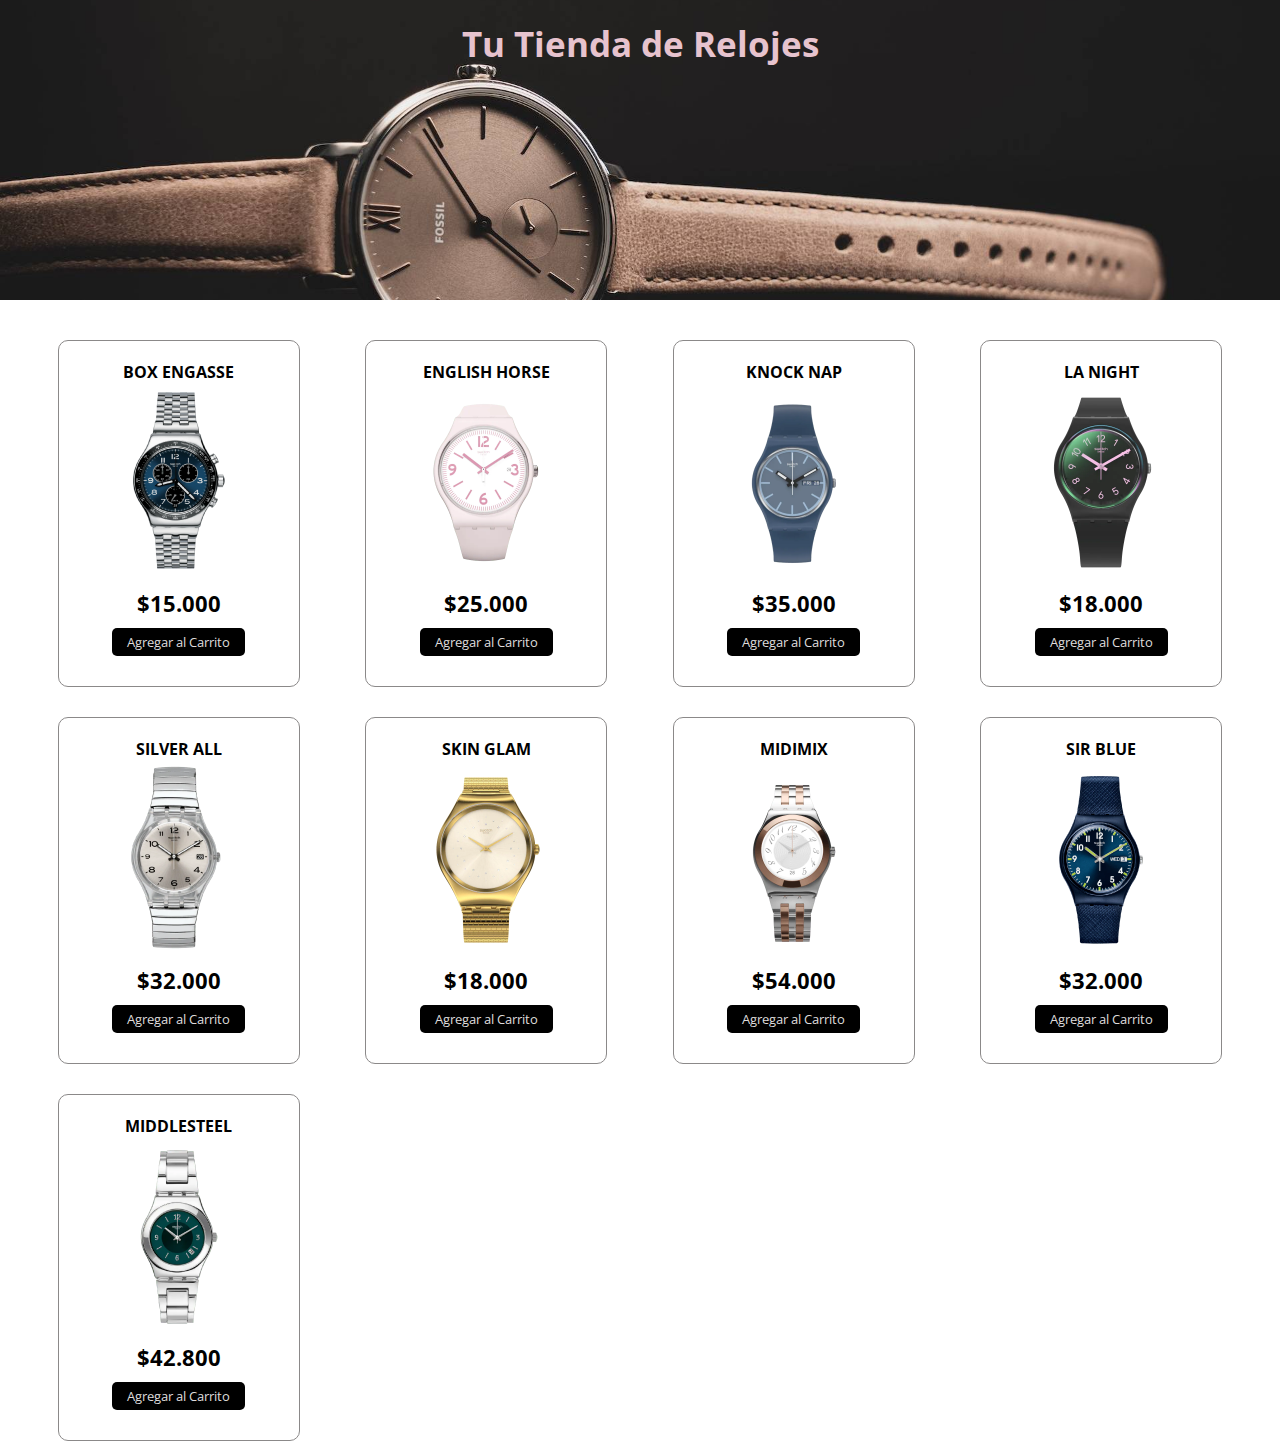
<file: index.html>
<!DOCTYPE html>
<html lang="es">
  <head>
    <meta charset="UTF-8" />
    <meta http-equiv="X-UA-Compatible" content="IE=edge" />
    <meta name="viewport" content="width=device-width, initial-scale=1.0" />
    <link name="favicon"
    <link
      rel="stylesheet"
      href="https://cdnjs.cloudflare.com/ajax/libs/font-awesome/6.2.1/css/all.min.css"
      integrity="sha512-MV7K8+y+gLIBoVD59lQIYicR65iaqukzvf/nwasF0nqhPay5w/9lJmVM2hMDcnK1OnMGCdVK+iQrJ7lzPJQd1w=="
      crossorigin="anonymous"
      referrerpolicy="no-referrer"
    />
    <link rel="stylesheet" href="styles.css" />
    <script src="app.js" async></script>
    <title>Tu Tienda de Relojes |</title>
    <link rel="icon" type="image/x-icon" href="img/icons8-reloj-emoji-96.png" />
  </head>
  <body>
    <header>
      <h1>Tu Tienda de Relojes</h1>
    </header>
    <section class="contenedor">
      <!-- Contenedor de elementos -->
      <div class="contenedor-items">
        <div class="item">
          <span class="titulo-item">Box Engasse</span>
          <img src="img/boxengasse.png" alt="" class="img-item" />
          <span class="precio-item">$15.000</span>
          <button class="boton-item">Agregar al Carrito</button>
        </div>
        <div class="item">
          <span class="titulo-item">English Horse</span>
          <img src="img/englishrose.png" alt="" class="img-item" />
          <span class="precio-item">$25.000</span>
          <button class="boton-item">Agregar al Carrito</button>
        </div>
        <div class="item">
          <span class="titulo-item">Knock Nap</span>
          <img src="img/knocknap.png" alt="" class="img-item" />
          <span class="precio-item">$35.000</span>
          <button class="boton-item">Agregar al Carrito</button>
        </div>
        <div class="item">
          <span class="titulo-item">La Night</span>
          <img src="img/lanight.png" alt="" class="img-item" />
          <span class="precio-item">$18.000</span>
          <button class="boton-item">Agregar al Carrito</button>
        </div>
        <div class="item">
          <span class="titulo-item">Silver All</span>
          <img src="img/silverall.png" alt="" class="img-item" />
          <span class="precio-item">$32.000</span>
          <button class="boton-item">Agregar al Carrito</button>
        </div>
        <div class="item">
          <span class="titulo-item">Skin Glam</span>
          <img src="img/skinglam.png" alt="" class="img-item" />
          <span class="precio-item">$18.000</span>
          <button class="boton-item">Agregar al Carrito</button>
        </div>
        <div class="item">
          <span class="titulo-item">Midimix</span>
          <img src="img/midimix.png" alt="" class="img-item" />
          <span class="precio-item">$54.000</span>
          <button class="boton-item">Agregar al Carrito</button>
        </div>
        <div class="item">
          <span class="titulo-item">Sir Blue</span>
          <img src="img/sirblue.png" alt="" class="img-item" />
          <span class="precio-item">$32.000</span>
          <button class="boton-item">Agregar al Carrito</button>
        </div>
        <div class="item">
          <span class="titulo-item">Middlesteel</span>
          <img src="img/middlesteel.png" alt="" class="img-item" />
          <span class="precio-item">$42.800</span>
          <button class="boton-item">Agregar al Carrito</button>
        </div>
      </div>
      <!-- Carrito de Compras -->
      <div class="carrito" id="carrito">
        <div class="header-carrito">
          <h2>Tu Carrito</h2>
        </div>

        <div class="carrito-items">
          <!-- 
                <div class="carrito-item">
                    <img src="img/boxengasse.png" width="80px" alt="">
                    <div class="carrito-item-detalles">
                        <span class="carrito-item-titulo">Box Engasse</span>
                        <div class="selector-cantidad">
                            <i class="fa-solid fa-minus restar-cantidad"></i>
                            <input type="text" value="1" class="carrito-item-cantidad" disabled>
                            <i class="fa-solid fa-plus sumar-cantidad"></i>
                        </div>
                        <span class="carrito-item-precio">$15.000,00</span>
                    </div>
                   <span class="btn-eliminar">
                        <i class="fa-solid fa-trash"></i>
                   </span>
                </div>
                <div class="carrito-item">
                    <img src="img/skinglam.png" width="80px" alt="">
                    <div class="carrito-item-detalles">
                        <span class="carrito-item-titulo">Skin Glam</span>
                        <div class="selector-cantidad">
                            <i class="fa-solid fa-minus restar-cantidad"></i>
                            <input type="text" value="3" class="carrito-item-cantidad" disabled>
                            <i class="fa-solid fa-plus sumar-cantidad"></i>
                        </div>
                        <span class="carrito-item-precio">$18.000,00</span>
                    </div>
                   <button class="btn-eliminar">
                        <i class="fa-solid fa-trash"></i>
                   </button>
                </div>
                 -->
        </div>
        <div class="carrito-total">
          <div class="fila">
            <strong>Tu Total</strong>
            <span class="carrito-precio-total"> $120.000,00 </span>
          </div>
          <button class="btn-pagar">
            Pagar <i class="fa-solid fa-bag-shopping"></i>
          </button>
        </div>
      </div>
    </section>
  </body>
</html>
</file>
<file: styles.css>
@import url('https://fonts.googleapis.com/css2?family=Open+Sans:wght@300;400;500;600&family=Titillium+Web:wght@200;300;400;600;700&display=swap');
*{
    margin: 0;
    padding:0;
    font-family: 'Open Sans';
}
header{
    background: url(img/header.jpg);
    background-size: cover;
    background-position:center;
    height: 300px;
}
header h1{
    text-align: center;
    font-size: 35px;
    /* background-color: #000; */
    color: #e7c3ce;
    padding: 20px 0;
}
.contenedor{
    max-width: 1200px;
    padding: 10px;
    margin: auto;
    display: flex;
    justify-content: space-between;
    /* oculto lo que queda fuera del .contenedor */
    contain: paint;
}
/* SECCION CONTENEDOR DE ITEMS */
.contenedor .contenedor-items{
    margin-top: 30px;
    display: grid;
    grid-template-columns: repeat(auto-fit, minmax(220px, 1fr));
    grid-gap:30px;
    grid-row-gap: 30px;
    /* width: 60%; */
    width: 100%;
    transition: .3s;
}
.contenedor .contenedor-items .item{
    max-width: 200px;
    margin: auto;
    border: 1px solid #8b8989;
    border-radius: 10px;
    padding: 20px;
    transition: .3s;
}
.contenedor .contenedor-items .item .img-item{
    width: 100%;
}
.contenedor .contenedor-items .item:hover{
    box-shadow: 0 0 10px #666;
    scale: 1.05;
}
.contenedor .contenedor-items .item .titulo-item{
    display: block;
    font-weight: bold;
    text-align: center;
    text-transform: uppercase;
}
.contenedor .contenedor-items .item .precio-item{
    display: block;
    text-align: center;
    font-weight: bold;
    font-size: 22px;
}

.contenedor .contenedor-items .item .boton-item{
    display: block;
    margin: 10px auto;
    border: none;
    background-color: black;
    color: #dfdcdc;
    padding: 5px 15px;
    border-radius: 5px;
    cursor: pointer;
}
/* Seccion carrito */
.carrito{
    border: 1px solid #7c7b7b;
    width: 35%;
    margin-top: 30px;
    border-radius: 10px;
    overflow: hidden;
    margin-bottom: auto;
    position: sticky !important;
    top: 0;
    transition: .3s;
    /* Estilos para ocultar */
    margin-right: -100%;
    opacity: 0;
}
.carrito .header-carrito{
    background-color: #000;
    color: #fff;
    text-align: center;
    padding: 30px 0;
}
.carrito .carrito-item{
    display: flex;
    align-items: center;
    /* justify-content: space-between; */
    position: relative;
    border-bottom: 1px solid #666;
    padding: 20px;
}
.carrito .carrito-item img{
    margin-right: 20px;
}
.carrito .carrito-item .carrito-item-titulo{
    display: block;
    font-weight: bold;
    margin-bottom: 10px;
    text-transform: uppercase;
}
.carrito .carrito-item .selector-cantidad{
    display: inline-block;
    margin-right: 25px;
}
.carrito .carrito-item .carrito-item-cantidad{
    border: none;
    font-size: 18px;
    background-color: transparent;
    display: inline-block;
    width:30px;
    padding: 5px;
    text-align: center;
}
.carrito .carrito-item .selector-cantidad i{
    font-size: 18px;
    width: 32px;
    height: 32px;
    line-height: 32px;
    text-align: center;
    border-radius: 50%;
    border: 1px solid #000;
    cursor: pointer;
}
.carrito .carrito-item .carrito-item-precio{
    font-weight: bold;
    display: inline-block;
    font-size: 18px;
    margin-bottom: 5px;
}
.carrito .carrito-item .btn-eliminar{
    position: absolute;
    right: 15px;
    top: 15px;
    color: #000;
    font-size: 20px;
    width: 40px;
    height: 40px;
    line-height: 40px;
    text-align: center;
    border-radius: 50%;
    border: 1px solid #000;
    cursor: pointer;
    display: block;
    background: transparent;
    z-index: 20;
}
.carrito .carrito-item .btn-eliminar i{
    pointer-events: none;
}

.carrito-total{
    background-color: #f3f3f3;
    padding: 30px;
}
.carrito-total .fila{
    display: flex;
    justify-content: space-between;
    align-items: center;
    font-size: 22px;
    font-weight: bold;
    margin-bottom: 10px;
}
.carrito-total .btn-pagar{
    display: block;
    width: 100%;
    border: none;
    background: #000;
    color: #dfd4d4;
    border-radius: 5px;
    font-size: 18px;
    padding: 20px;
    display: flex;
    justify-content: space-between;
    align-items: center;
    cursor: pointer;
    transition: .3s;
}
.carrito-total .btn-pagar:hover{
    scale: 1.05;
}

/* SECCION RESPONSIVE */
@media screen and (max-width: 850px) {
    .contenedor {
      display: block;
    }
    .contenedor-items{
        width: 100% !important;
    }
    .carrito{
        width: 100%;
    }
  }
</file>
